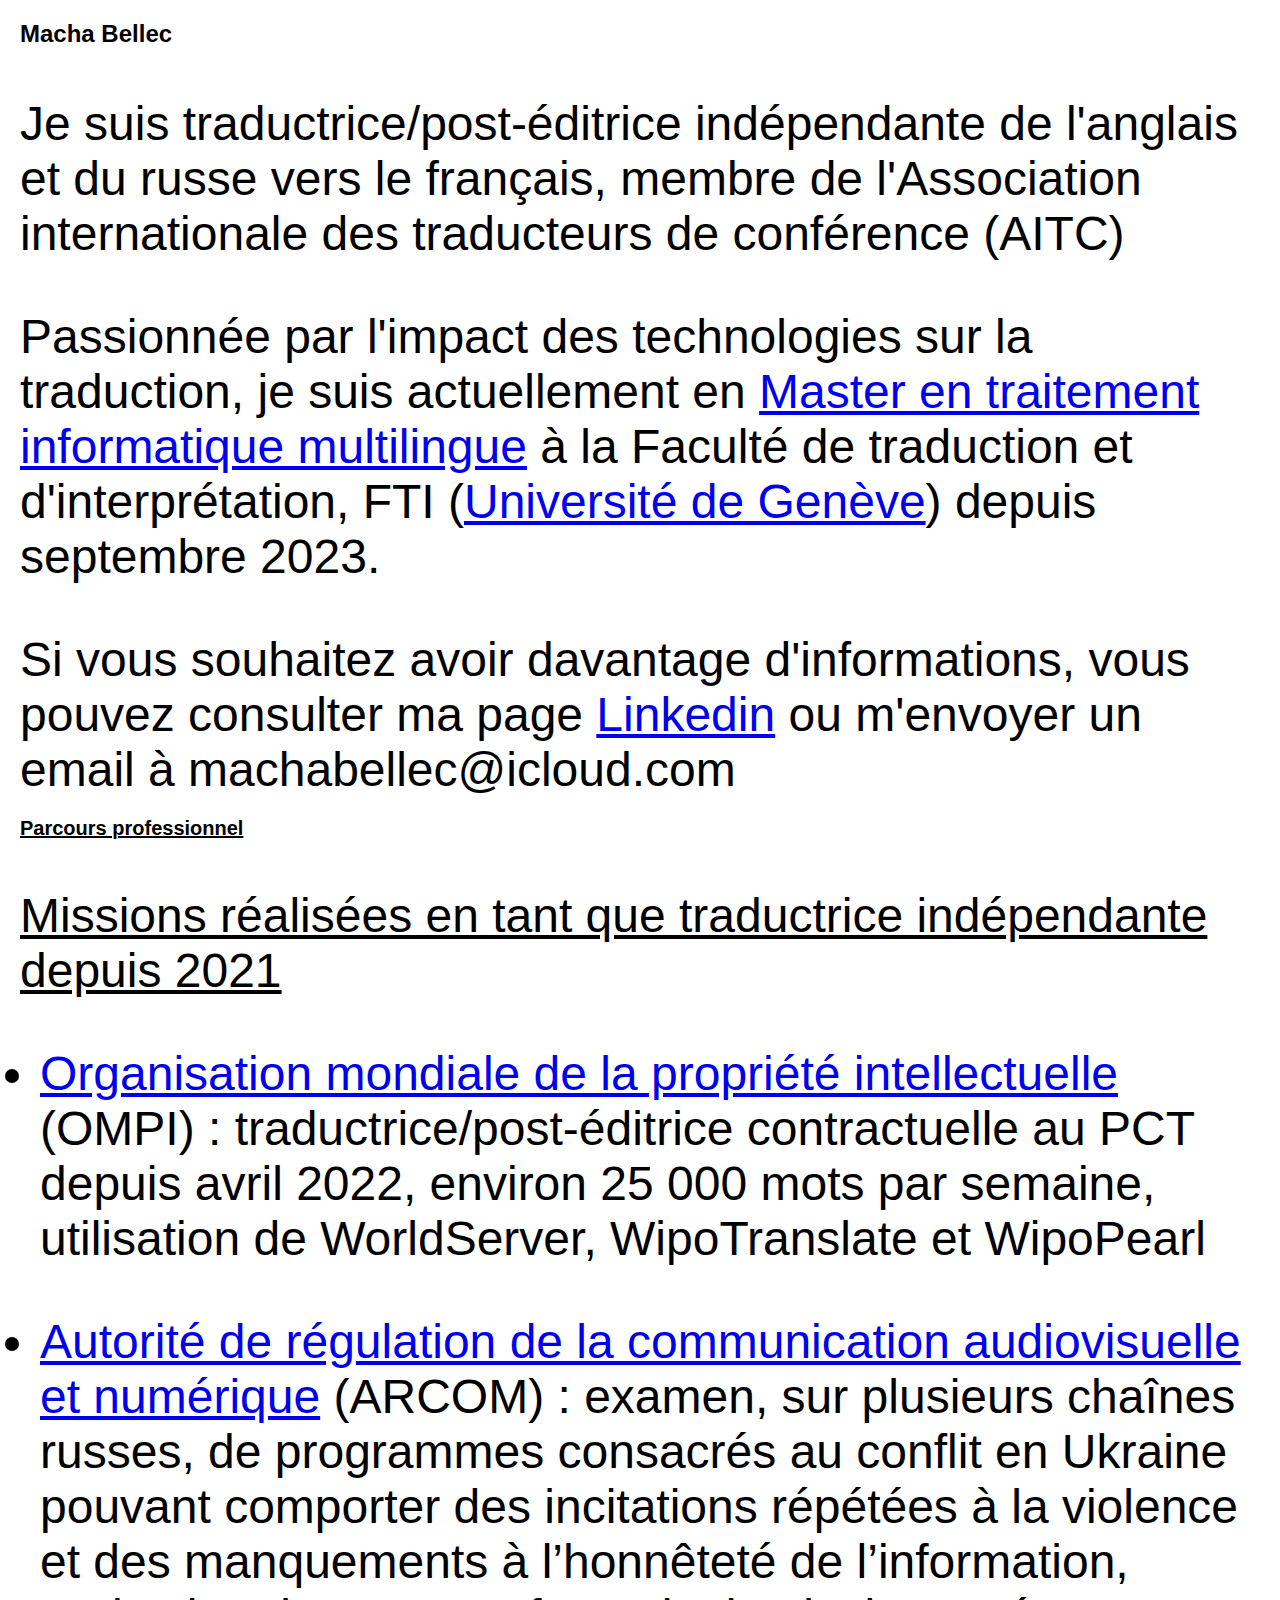
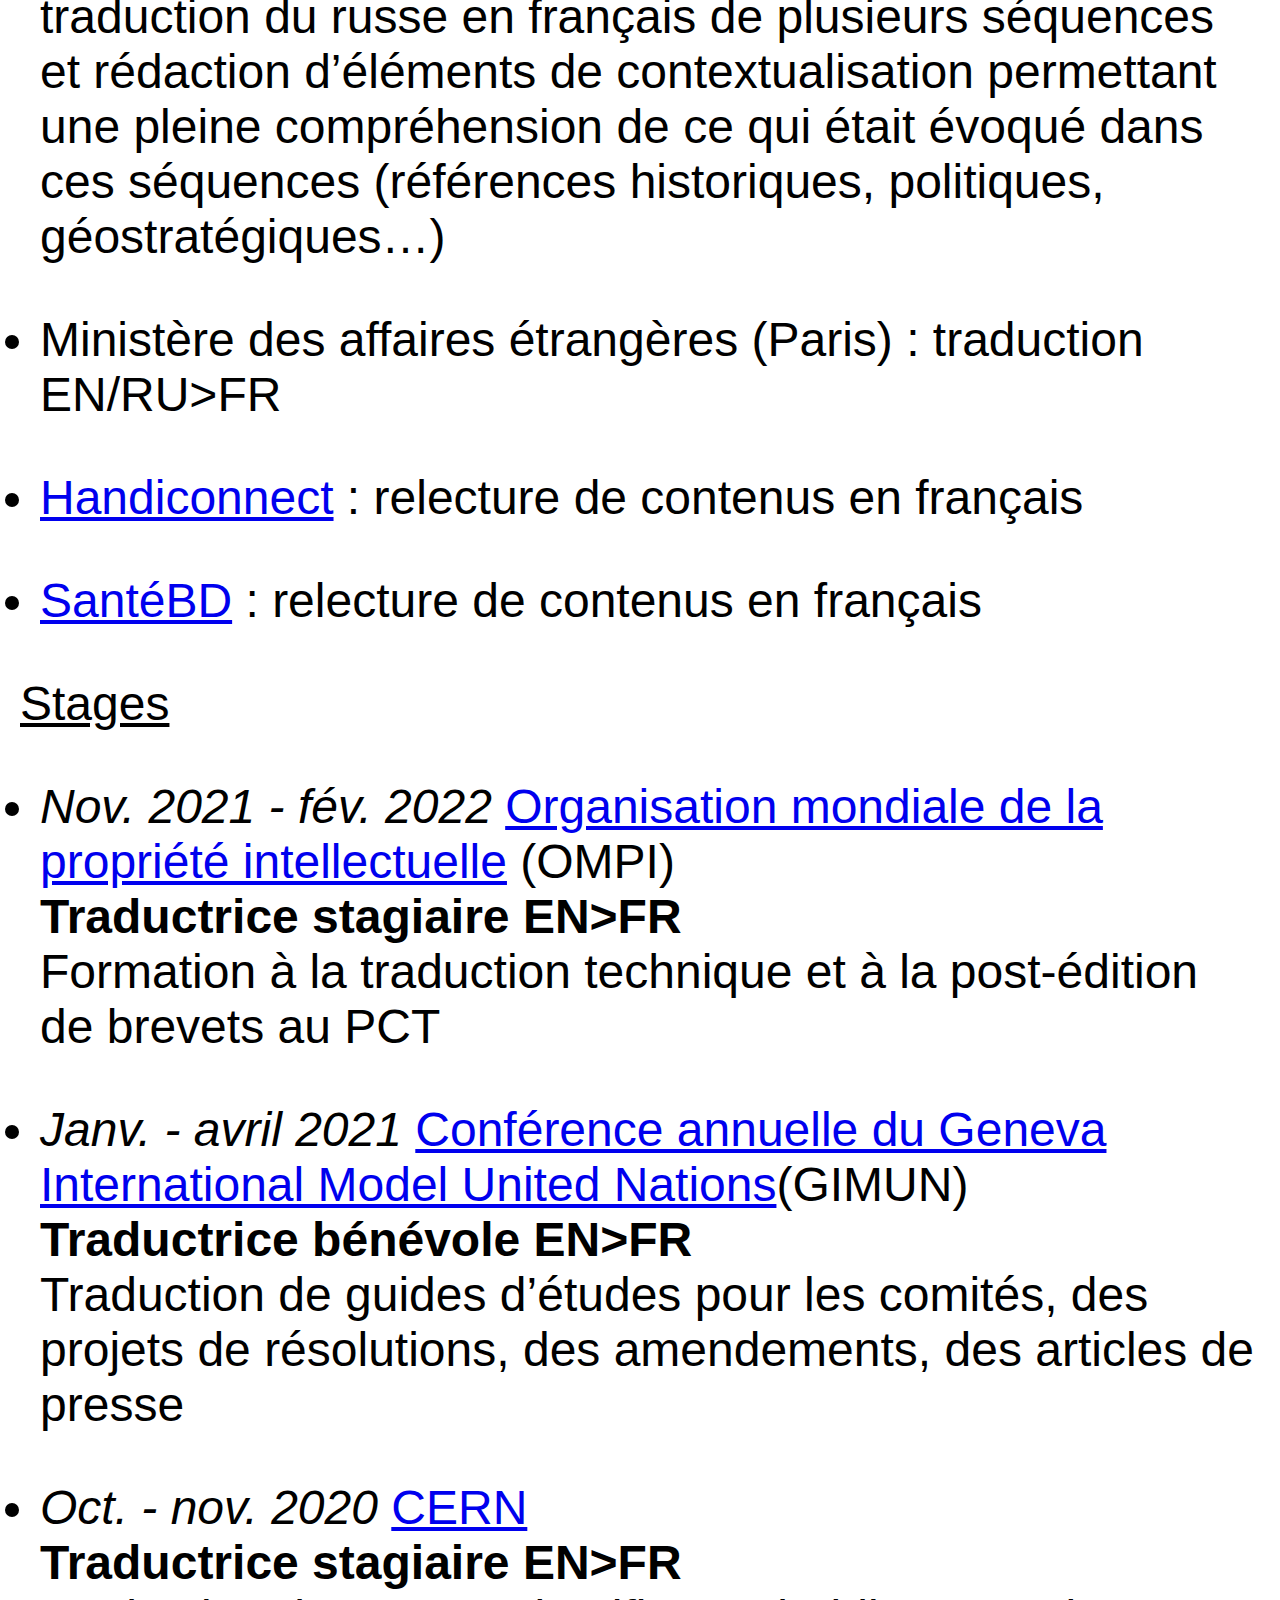
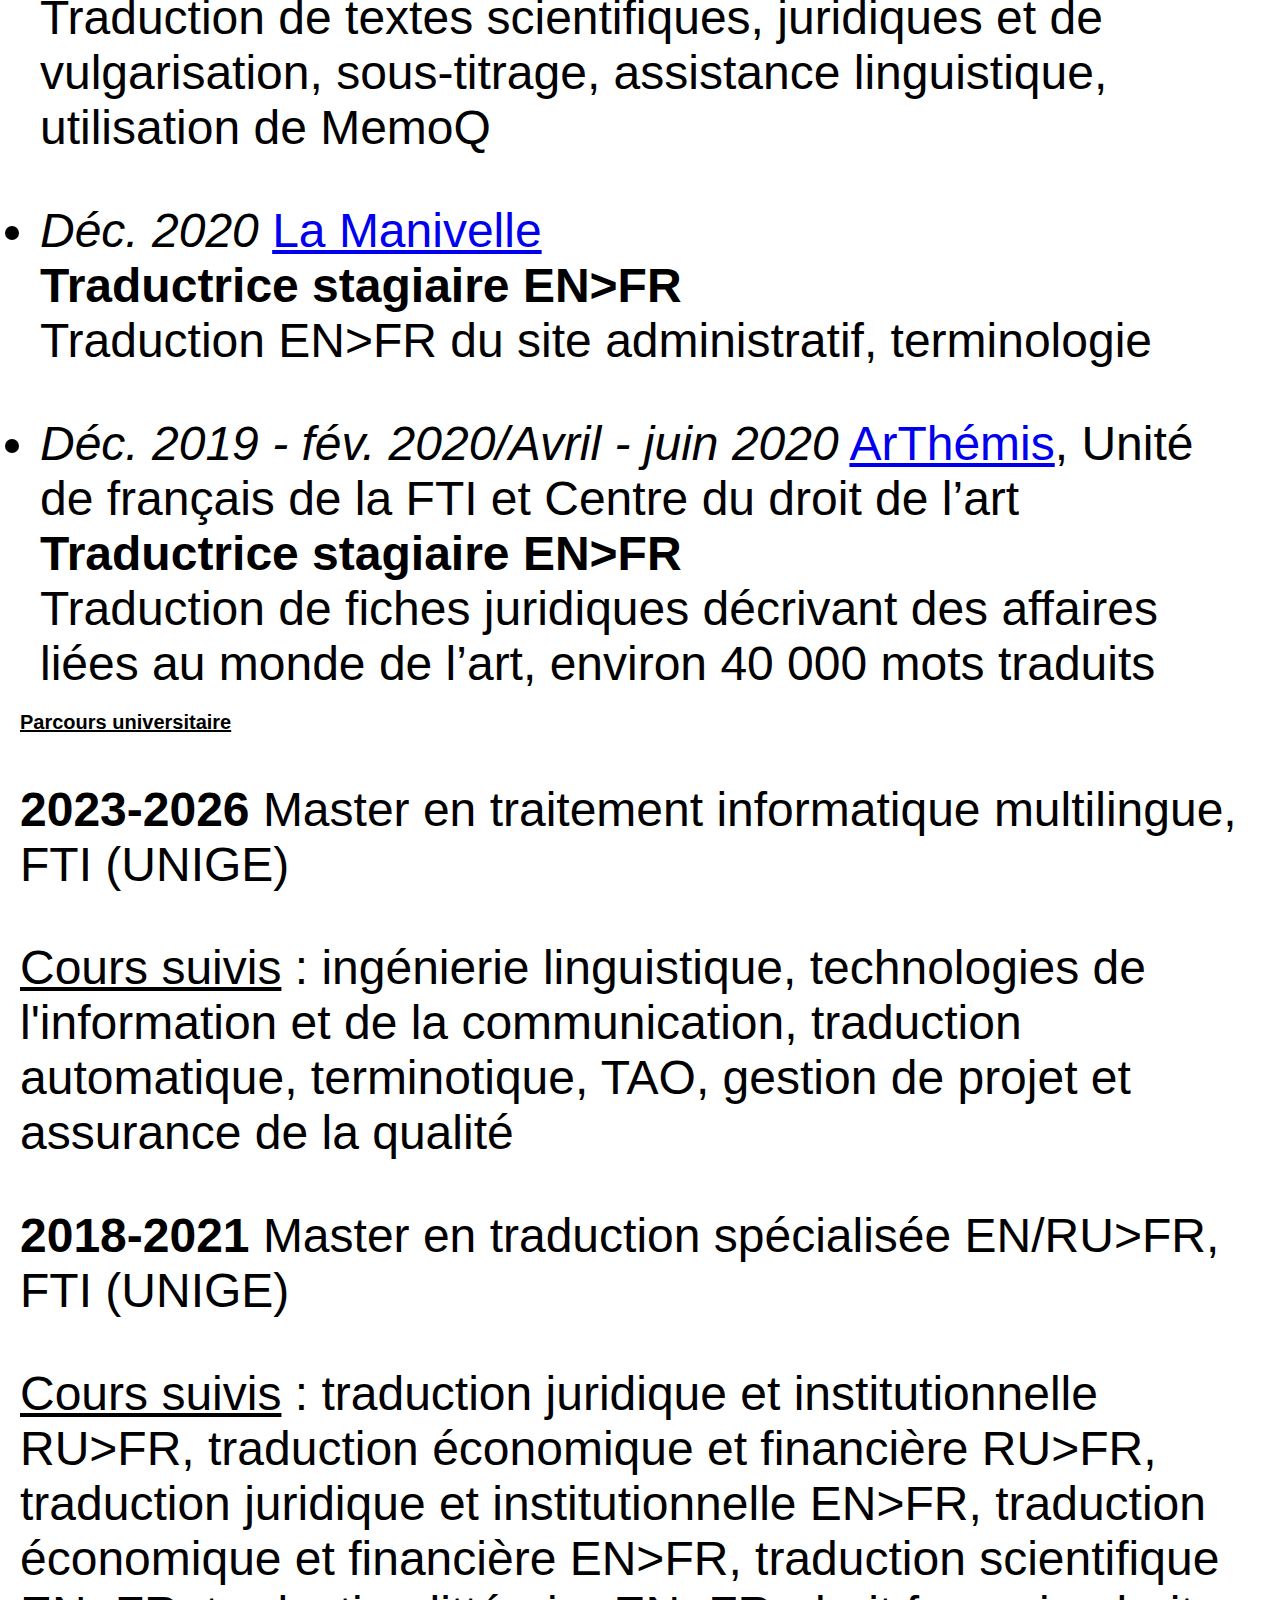
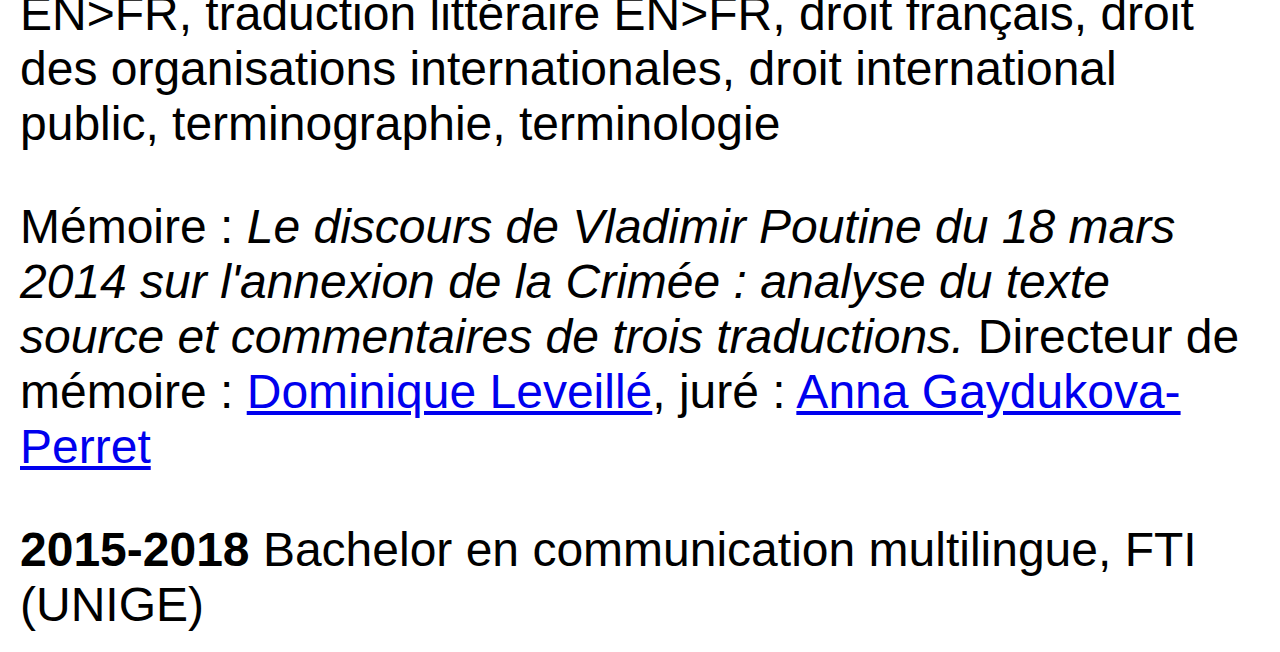
<file: index.html>
<!DOCTYPE html>
<html>
<FONT size="10pt">
<meta charset="UTF-8">
	<head>
		<title>Page d'accueil</title>
    <style>
        body {
            font-family: Arial, sans-serif;
            margin: 20px;
            padding: 0;
        }
        h1 {
            font-size: 24px;
            margin-bottom: 10px;
        }
        h2 {
            font-size: 20px;
            margin-top: 20px;
            margin-bottom: 10px;
        }
        p {
            margin-bottom: 10px;
        }
        ul {
            margin-bottom: 20px;
            padding-left: 20px;
        }
        li {
            margin-bottom: 5px;
        }
    </style>
	</head>
 	<body>
		<h1>Macha Bellec</h1>
		
		<p></p>
		<p>Je suis traductrice/post-éditrice indépendante de l'anglais et du russe vers le français, membre de l'Association internationale des traducteurs de conférence (AITC)</p>
		<p></p>
		<p>Passionnée par l'impact des technologies sur la traduction, je suis actuellement en <a href="https://www.unige.ch/fti/fr/enseignements/ma-tim/">Master en traitement informatique multilingue</a> à la Faculté de traduction et d'interprétation, FTI (<a href="https://www.unige.ch">Université de Genève</a>) depuis septembre 2023.</p>
		<p></p>
		<p>Si vous souhaitez avoir davantage d'informations, vous pouvez consulter ma page <a href="https://www.linkedin.com/in/macha-bellec/">Linkedin<a/> ou m'envoyer un email à machabellec@icloud.com </p>
		<h2><u>Parcours professionnel</u></h2> 
		<p><u>Missions réalisées en tant que traductrice indépendante depuis 2021</u></p>
		<ul>
		<li><a href="https://www.wipo.int/portal/fr/">Organisation mondiale de la propriété intellectuelle</a> (OMPI) : traductrice/post-éditrice contractuelle au PCT depuis avril 2022, environ 25 000 mots par semaine, utilisation de WorldServer, WipoTranslate et WipoPearl</li>
		<p></p>
		<li><a href="https://wwww.arcom.fr">Autorité de régulation de la communication audiovisuelle et numérique<a/> (ARCOM) : examen, sur plusieurs chaînes russes, de programmes consacrés au conflit en Ukraine pouvant comporter des incitations répétées à la violence et des manquements à l’honnêteté de l’information, traduction du russe en français de plusieurs séquences et rédaction d’éléments de contextualisation permettant une pleine compréhension de ce qui était évoqué dans ces séquences (références historiques, politiques, géostratégiques…)</li>
		<p></p>
		<li>Ministère des affaires étrangères (Paris) : traduction EN/RU>FR</li>
		<p></p>
		<li><a href="https://handiconnect.fr">Handiconnect<a/> : relecture de contenus en français</li>
		<p></p>
		<li><a href="https://santebd.org">SantéBD<a/> : relecture de contenus en français</li><p/>
		</ul>
		<p><u>Stages</u></p>
		<ul>
		<li><i>Nov. 2021 - fév. 2022</i> <a href="https://www.wipo.int/portal/fr/">Organisation mondiale de la propriété intellectuelle</a> (OMPI)<br/><strong>Traductrice stagiaire EN>FR</strong><br/>Formation à la traduction technique et à la post-édition de brevets au PCT</li>
		<p></p>
		<li><i>Janv. - avril 2021</i> <a href="https://www.gimun.org/?lang=fr">Conférence annuelle du Geneva International Model United Nations</a>(GIMUN)<br/><strong>Traductrice bénévole EN>FR</strong><br/>Traduction de guides d’études pour les comités, des projets de résolutions, des amendements, des articles de presse</li>
		<p></p>		
		<li><i>Oct. -  nov. 2020</i> <a href="https://home.cern/fr">CERN</a><br/><strong>Traductrice stagiaire EN>FR</strong><br/>Traduction de textes scientifiques, juridiques et de vulgarisation, sous-titrage, assistance linguistique, utilisation de MemoQ</li>
		<p></p>
		<li><i>Déc. 2020</i> <a href="https://www.manivelle.ch">La Manivelle</a><br/><strong>Traductrice stagiaire EN>FR</strong><br/>Traduction EN>FR du site administratif, terminologie</li>
		<p></p>
		<li><i>Déc. 2019 - fév. 2020/Avril - juin 2020</i> <a href="https://plone.unige.ch/art-adr/accueil">ArThémis</a>, Unité de français de la FTI et Centre du droit de l’art<br/><strong>Traductrice stagiaire EN>FR</strong><br/>Traduction de fiches juridiques décrivant des affaires liées au monde de l’art, environ 40 000 mots traduits</li>
		</ul> 
		<h2><u>Parcours universitaire</u></h2>
		<p><strong>2023-2026</strong> Master en traitement informatique multilingue, FTI (UNIGE)</p>
		<p><u>Cours suivis</u> : ingénierie linguistique, technologies de l'information et de la communication, traduction automatique, terminotique, TAO, gestion de projet et assurance de la qualité<p/>
		<p><strong>2018-2021</strong> Master en traduction spécialisée EN/RU>FR, FTI (UNIGE)<p/> 
		<p><u>Cours suivis</u> : traduction juridique et institutionnelle RU>FR, traduction économique et financière RU>FR, traduction juridique et institutionnelle EN>FR, traduction économique et financière EN>FR, traduction scientifique EN>FR, traduction littéraire EN>FR, droit français, droit des organisations internationales, droit international public, terminographie, terminologie</p> 
		<p>Mémoire : <i>Le discours de Vladimir Poutine du 18 mars 2014 sur l'annexion de la Crimée : analyse du texte source et commentaires de trois traductions.</i> Directeur de mémoire : <a href="https://www.unige.ch/fti/fr/faculte/enseignants-collaborateurs/dominique-leveille/">Dominique Leveillé<a/>, juré : <a href="https://www.unige.ch/fti/fr/faculte/enseignants-collaborateurs/anna-gaydukova-perret/">Anna Gaydukova-Perret<a/></p> 
		<p><strong>2015-2018</strong> Bachelor en communication multilingue, FTI (UNIGE)<p/>
	</body>
</FONT>
</html>
</file>
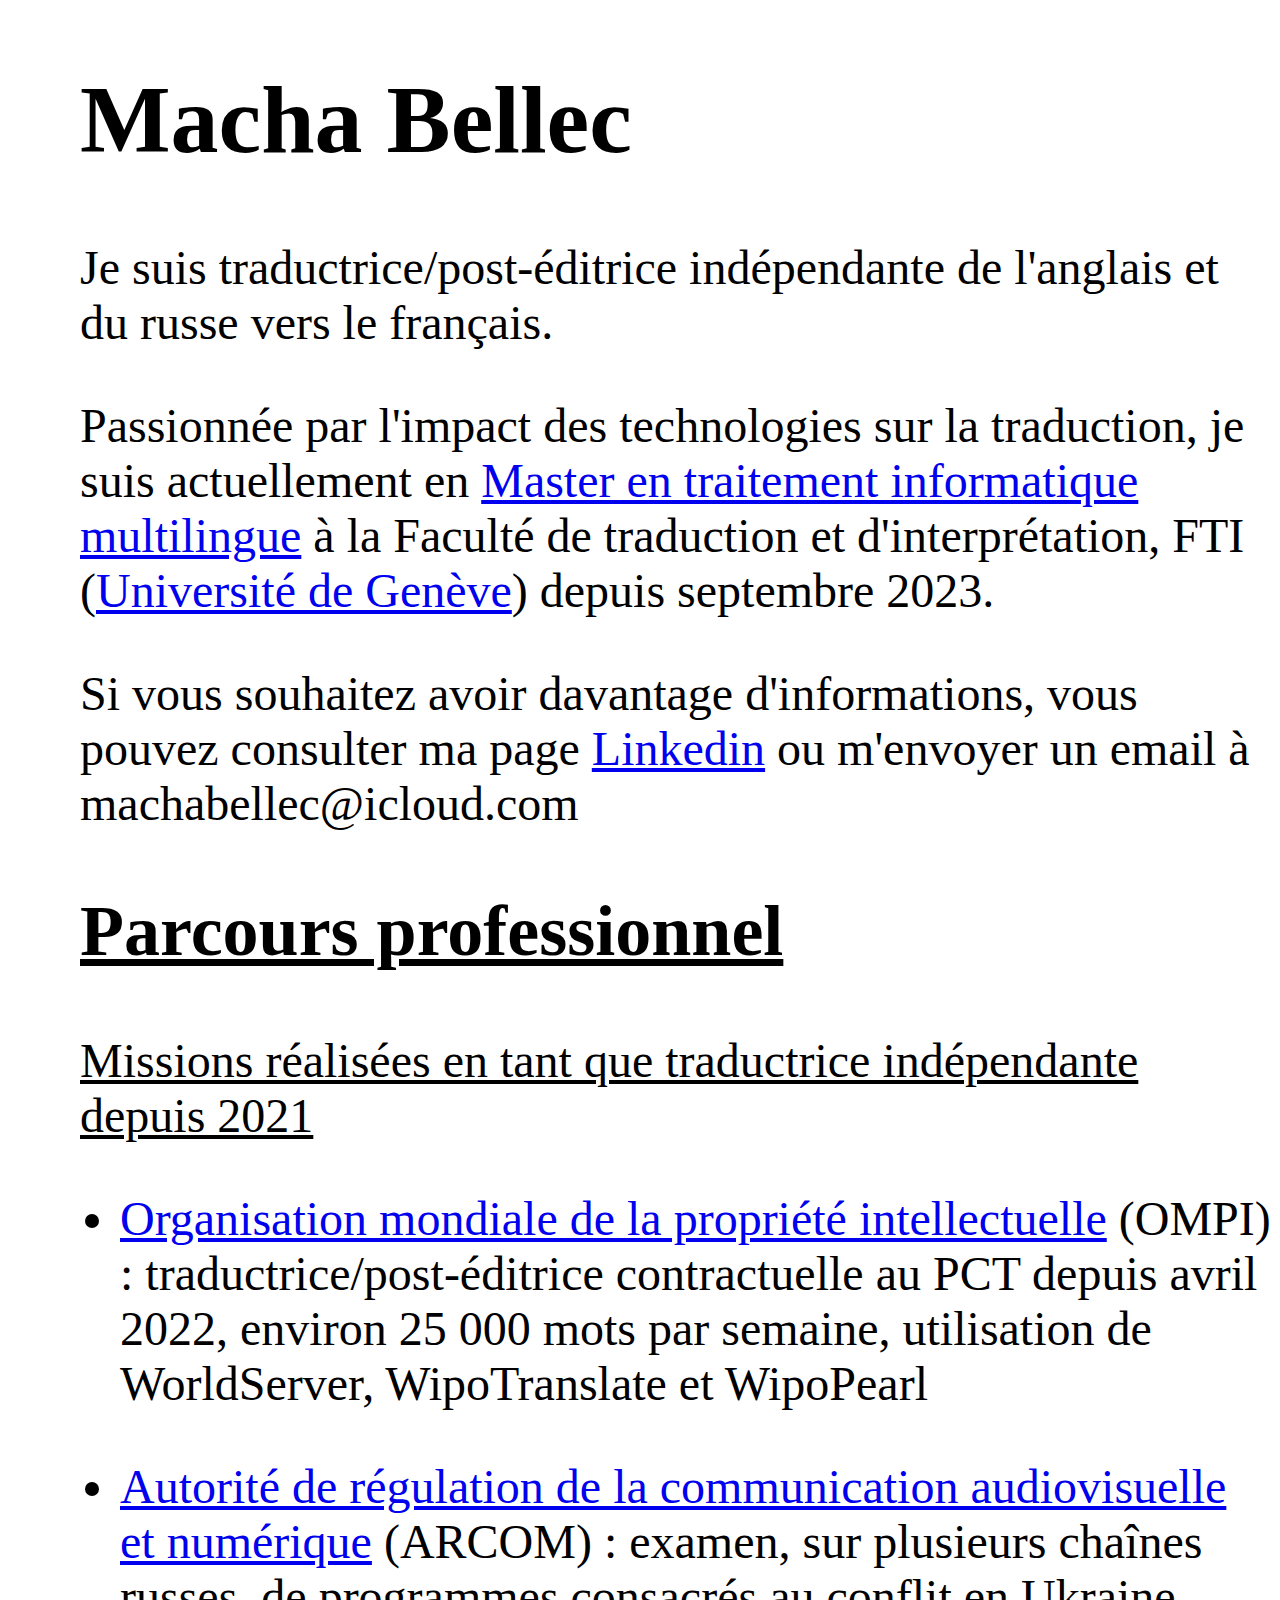
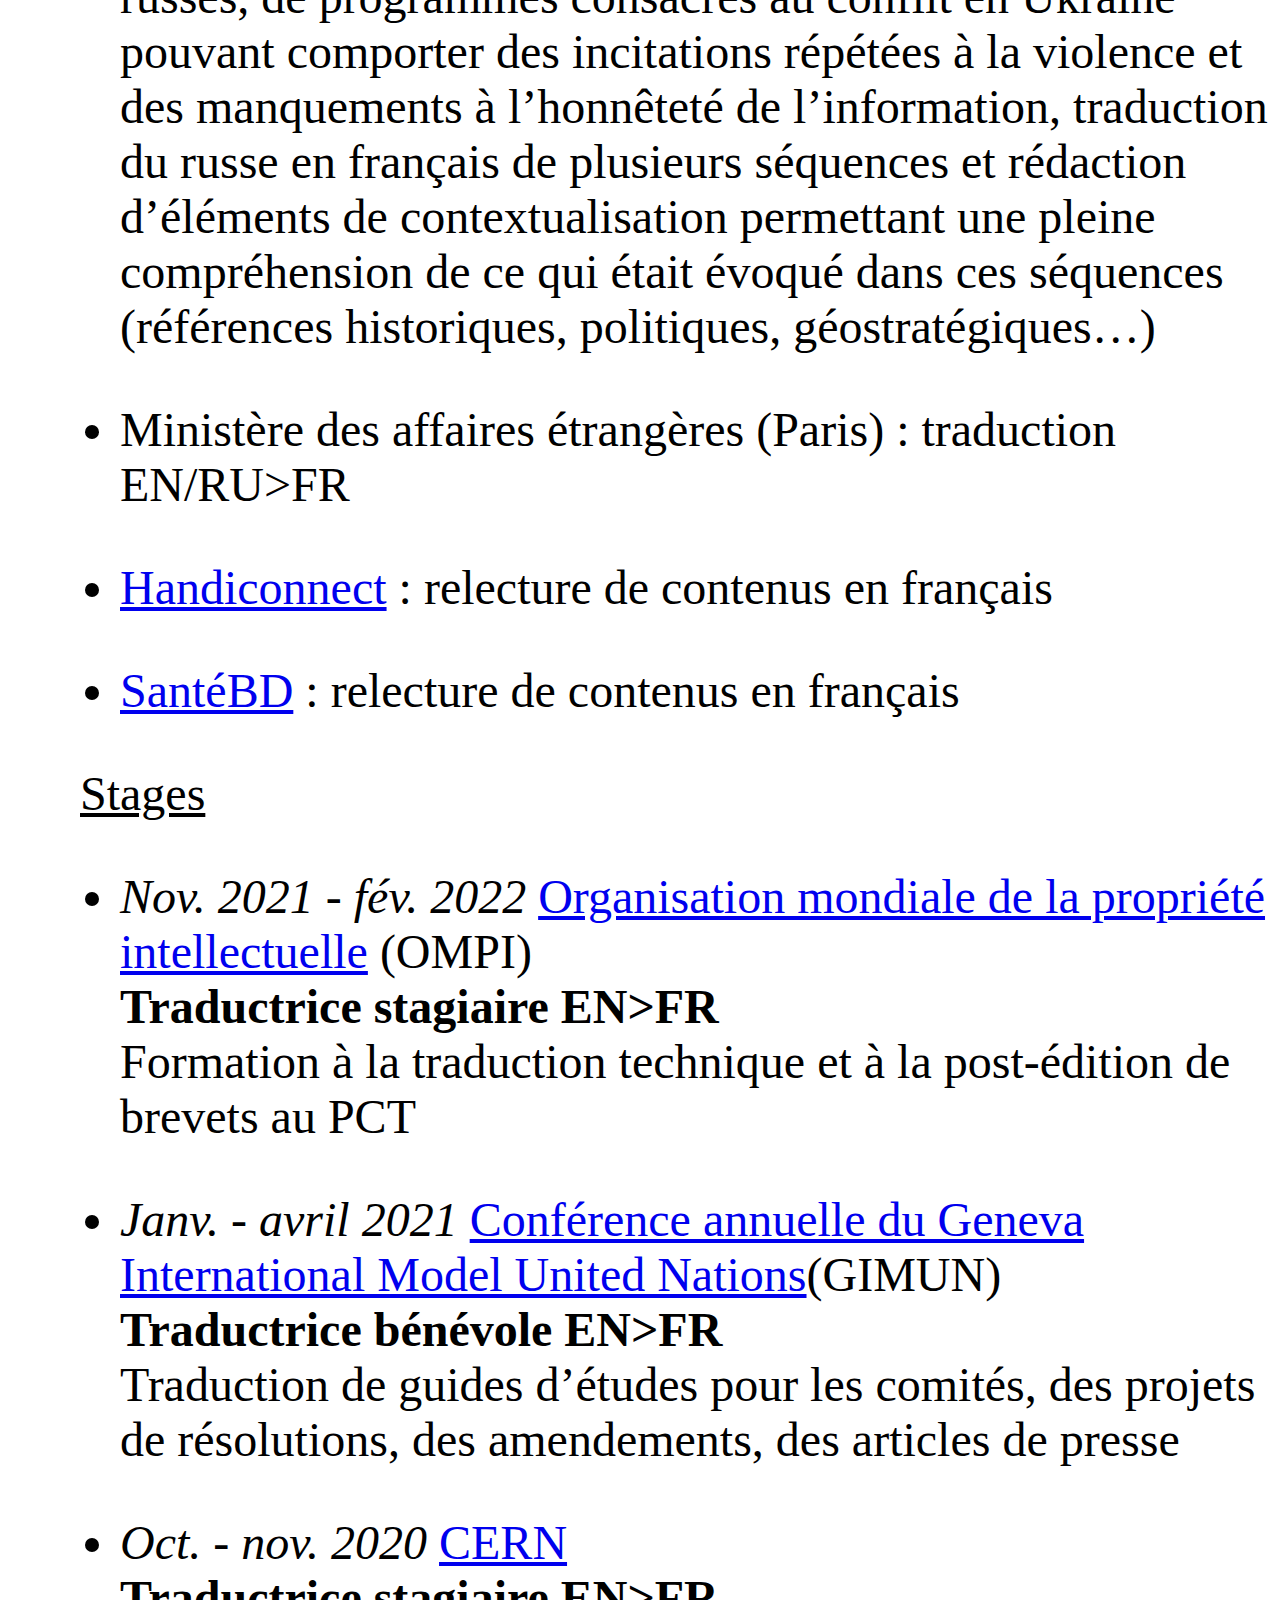
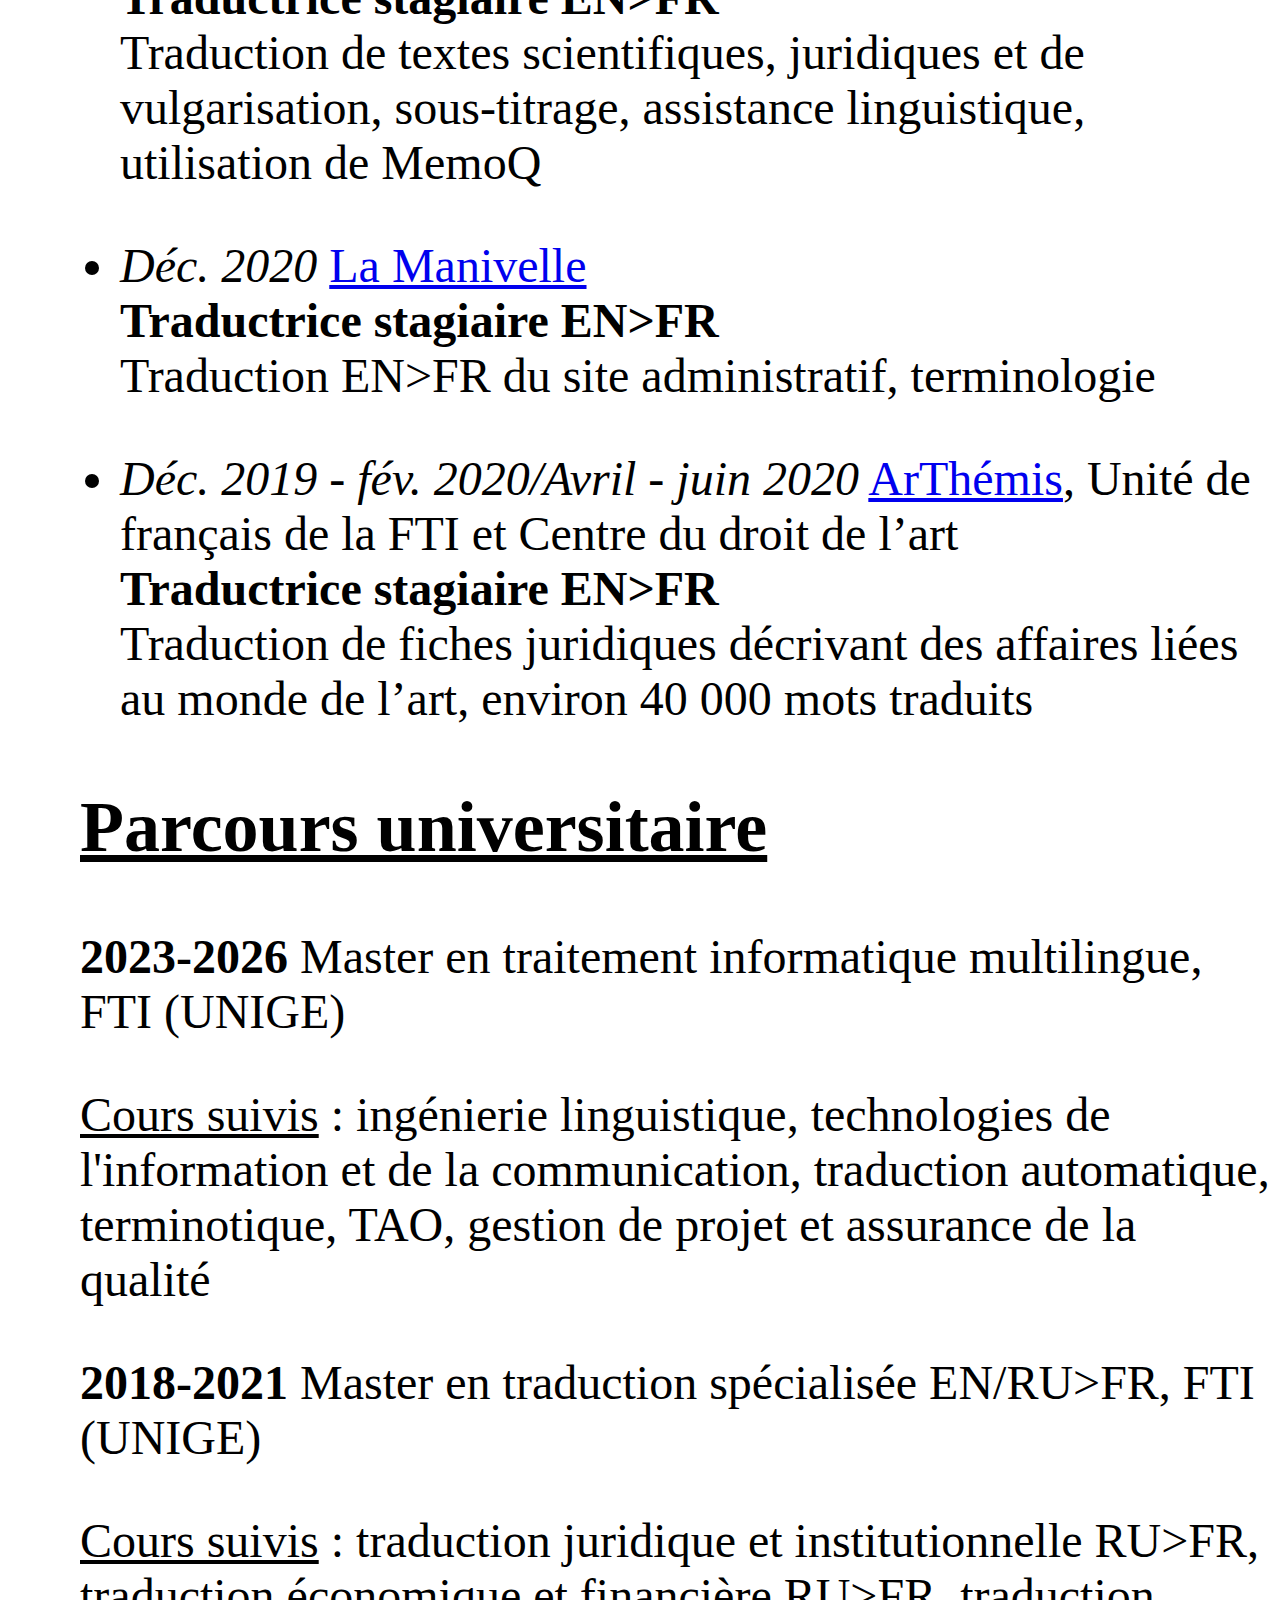
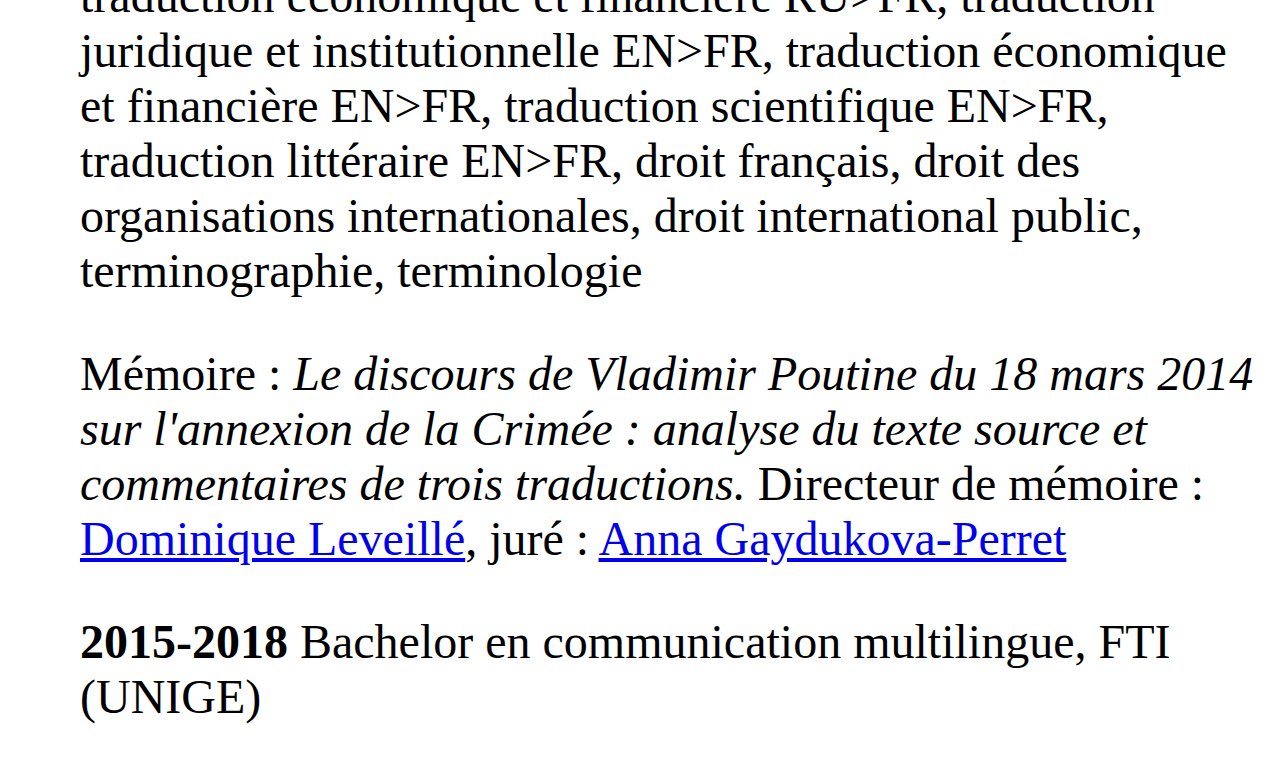
<file: TP TIC/index.html>
<!DOCTYPE html>
<html>
<FONT size="10pt">
<meta charset="UTF-8">
	<head>
		<title>Page d'accueil</title>
<style>
    body {
        margin-left: 80px;
    }
</style>
	</head>
 	<body>
		<h1>Macha Bellec</h1>
		
		<p></p>
		<p>Je suis traductrice/post-éditrice indépendante de l'anglais et du russe vers le français.</p>
		<p></p>
		<p>Passionnée par l'impact des technologies sur la traduction, je suis actuellement en <a href="https://www.unige.ch/fti/fr/enseignements/ma-tim/">Master en traitement informatique multilingue</a> à la Faculté de traduction et d'interprétation, FTI (<a href="https://www.unige.ch">Université de Genève</a>) depuis septembre 2023.</p>
		<p></p>
		<p>Si vous souhaitez avoir davantage d'informations, vous pouvez consulter ma page <a href="https://www.linkedin.com/in/macha-bellec/">Linkedin<a/> ou m'envoyer un email à machabellec@icloud.com </p>
		<h2><u>Parcours professionnel</u></h2> 
		<p><u>Missions réalisées en tant que traductrice indépendante depuis 2021</u></p>
		<ul>
		<li><a href="https://www.wipo.int/portal/fr/">Organisation mondiale de la propriété intellectuelle</a> (OMPI) : traductrice/post-éditrice contractuelle au PCT depuis avril 2022, environ 25 000 mots par semaine, utilisation de WorldServer, WipoTranslate et WipoPearl</li>
		<p></p>
		<li><a href="https://wwww.arcom.fr">Autorité de régulation de la communication audiovisuelle et numérique<a/> (ARCOM) : examen, sur plusieurs chaînes russes, de programmes consacrés au conflit en Ukraine pouvant comporter des incitations répétées à la violence et des manquements à l’honnêteté de l’information, traduction du russe en français de plusieurs séquences et rédaction d’éléments de contextualisation permettant une pleine compréhension de ce qui était évoqué dans ces séquences (références historiques, politiques, géostratégiques…)</li>
		<p></p>
		<li>Ministère des affaires étrangères (Paris) : traduction EN/RU>FR</li>
		<p></p>
		<li><a href="https://handiconnect.fr">Handiconnect<a/> : relecture de contenus en français</li>
		<p></p>
		<li><a href="https://santebd.org">SantéBD<a/> : relecture de contenus en français</li><p/>
		</ul>
		<p><u>Stages</u></p>
		<ul>
		<li><i>Nov. 2021 - fév. 2022</i> <a href="https://www.wipo.int/portal/fr/">Organisation mondiale de la propriété intellectuelle</a> (OMPI)<br/><strong>Traductrice stagiaire EN>FR</strong><br/>Formation à la traduction technique et à la post-édition de brevets au PCT</li>
		<p></p>
		<li><i>Janv. - avril 2021</i> <a href="https://www.gimun.org/?lang=fr">Conférence annuelle du Geneva International Model United Nations</a>(GIMUN)<br/><strong>Traductrice bénévole EN>FR</strong><br/>Traduction de guides d’études pour les comités, des projets de résolutions, des amendements, des articles de presse</li>
		<p></p>		
		<li><i>Oct. -  nov. 2020</i> <a href="https://home.cern/fr">CERN</a><br/><strong>Traductrice stagiaire EN>FR</strong><br/>Traduction de textes scientifiques, juridiques et de vulgarisation, sous-titrage, assistance linguistique, utilisation de MemoQ</li>
		<p></p>
		<li><i>Déc. 2020</i> <a href="https://www.manivelle.ch">La Manivelle</a><br/><strong>Traductrice stagiaire EN>FR</strong><br/>Traduction EN>FR du site administratif, terminologie</li>
		<p></p>
		<li><i>Déc. 2019 - fév. 2020/Avril - juin 2020</i> <a href="https://plone.unige.ch/art-adr/accueil">ArThémis</a>, Unité de français de la FTI et Centre du droit de l’art<br/><strong>Traductrice stagiaire EN>FR</strong><br/>Traduction de fiches juridiques décrivant des affaires liées au monde de l’art, environ 40 000 mots traduits</li>
		</ul> 
		<h2><u>Parcours universitaire</u></h2>
		<p><strong>2023-2026</strong> Master en traitement informatique multilingue, FTI (UNIGE)</p>
		<p><u>Cours suivis</u> : ingénierie linguistique, technologies de l'information et de la communication, traduction automatique, terminotique, TAO, gestion de projet et assurance de la qualité<p/>
		<p><strong>2018-2021</strong> Master en traduction spécialisée EN/RU>FR, FTI (UNIGE)<p/> 
		<p><u>Cours suivis</u> : traduction juridique et institutionnelle RU>FR, traduction économique et financière RU>FR, traduction juridique et institutionnelle EN>FR, traduction économique et financière EN>FR, traduction scientifique EN>FR, traduction littéraire EN>FR, droit français, droit des organisations internationales, droit international public, terminographie, terminologie</p> 
		<p>Mémoire : <i>Le discours de Vladimir Poutine du 18 mars 2014 sur l'annexion de la Crimée : analyse du texte source et commentaires de trois traductions.</i> Directeur de mémoire : <a href="https://www.unige.ch/fti/fr/faculte/enseignants-collaborateurs/dominique-leveille/">Dominique Leveillé<a/>, juré : <a href="https://www.unige.ch/fti/fr/faculte/enseignants-collaborateurs/anna-gaydukova-perret/">Anna Gaydukova-Perret<a/></p> 
		<p><strong>2015-2018</strong> Bachelor en communication multilingue, FTI (UNIGE)<p/>
	</body>
</FONT>
</html>
</file>
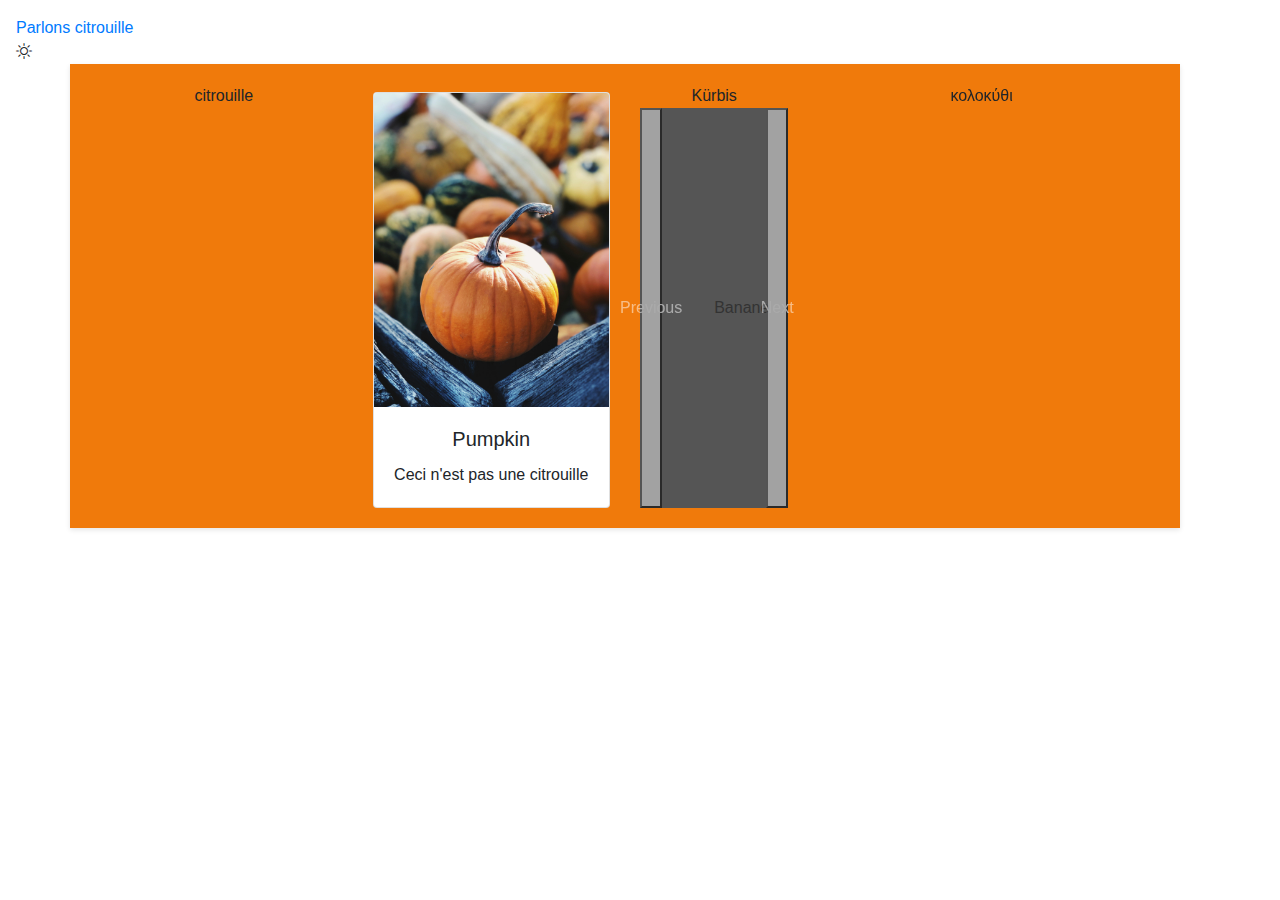
<file: TP3_Techweb/index.html>
<!doctype html>
<html lang="en">

<head>
    <meta charset="utf-8">
    <meta name="viewport" content="width=device-width, initial-scale=1, shrink-to-fit=no">
    <title>TP3_Techweb</title>
    <link rel="stylesheet" href="https://stackpath.bootstrapcdn.com/bootstrap/4.1.3
/css/bootstrap.min.css" integrity="sha384-
MCw98/SFnGE8fJT3GXwEOngsV7Zt27NXFoaoApmYm81iuXoPkFOJwJ8E
RdknLPMO" crossorigin="anonymous">
<link rel="stylesheet" href="https://cdn.jsdelivr.net/npm/bootstrap-
icons@1.11.3/font/bootstrap-icons.min.css">
    <link rel="stylesheet" href="style.css">
</head>

<body class="p-3 m-0 border-0 bd-example m-0 border-0 bd-example-row">

<div class="text-primary">Parlons citrouille</div> <!--5. Ajout d'une classe contextuelle-->
<i class="bi bi-sun"></i> <!--Ajout d'une icone-->
    <div class="container">
        <div class="row">
            <div class="col-sm-3">citrouille</div> <!--2.a la classe choisie est col, avec une colonne de largeur 2/12, 
        la mention col-sm signifie que au dessus du breakpoint sm (=affichage plus petit, small devices), 
        les divs sont affichées côte à côte et en dessous s'afficheront l'un en dessous de l'autre-->
            <div class="col-sm-3">
                <div class="card mt-2"><!--3. Ajout d'une card avec une Image cap dans le deuxième conteneur-->
                    <img class="card-img-top" src="../images/citrouille.jpg" alt="Ceci est une citrouille">
                    <div class="card-body">
                        <h5 class="card-title">Pumpkin</h5>
                        <p class="card-text">Ceci n'est pas une citrouille</p>
                    </div>
                </div>
            </div>
            <div class="col-sm-2">
                Kürbis
                <div id="carouselExample" class="carousel slide"> <!--Ajout d'un carousel dans l'un des conteneurs-->
                    <div class="carousel-inner">
                      <div class="carousel-item">
                        <svg class="bd-placeholder-img bd-placeholder-img-lg d-block w-100" width="800" height="400" xmlns="http://www.w3.org/2000/svg" role="img" aria-label="Placeholder: First slide" preserveAspectRatio="xMidYMid slice" focusable="false"><title>Placeholder</title><rect width="100%" height="100%" fill="#777"></rect><text x="50%" y="50%" fill="#555" dy=".3em">Pumpkin</text></svg>
                      </div>
                      <div class="carousel-item">
                        <svg class="bd-placeholder-img bd-placeholder-img-lg d-block w-100" width="800" height="400" xmlns="http://www.w3.org/2000/svg" role="img" aria-label="Placeholder: Second slide" preserveAspectRatio="xMidYMid slice" focusable="false"><title>Placeholder</title><rect width="100%" height="100%" fill="#666"></rect><text x="50%" y="50%" fill="#444" dy=".3em">Citrouille</text></svg>
                      </div>
                      <div class="carousel-item active">
                        <svg class="bd-placeholder-img bd-placeholder-img-lg d-block w-100" width="800" height="400" xmlns="http://www.w3.org/2000/svg" role="img" aria-label="Placeholder: Third slide" preserveAspectRatio="xMidYMid slice" focusable="false"><title>Placeholder</title><rect width="100%" height="100%" fill="#555"></rect><text x="50%" y="50%" fill="#333" dy=".3em">Banane</text></svg>
                      </div>
                    </div>
                    <button class="carousel-control-prev" type="button" data-bs-target="#carouselExample" data-bs-slide="prev">
                      <span class="carousel-control-prev-icon" aria-hidden="true"></span>
                      <span class="visually-hidden">Previous</span>
                    </button>
                    <button class="carousel-control-next" type="button" data-bs-target="#carouselExample" data-bs-slide="next">
                      <span class="carousel-control-next-icon" aria-hidden="true"></span>
                      <span class="visually-hidden">Next</span>
                    </button>
                  </div>
            </div>
            <div class="col-sm-4">κολοκύθι</div>
        </div>
    </div>
    <script src="https://cdn.jsdelivr.net/npm/bootstrap@5.3.3/dist/js/bootstrap.bundle.min.js"
        integrity="sha384-YvpcrYf0tY3lHB60NNkmXc5s9fDVZLESaAA55NDzOxhy9GkcIdslK1eN7N6jIeHz"
        crossorigin="anonymous"></script>
</body>

</html>
</file>
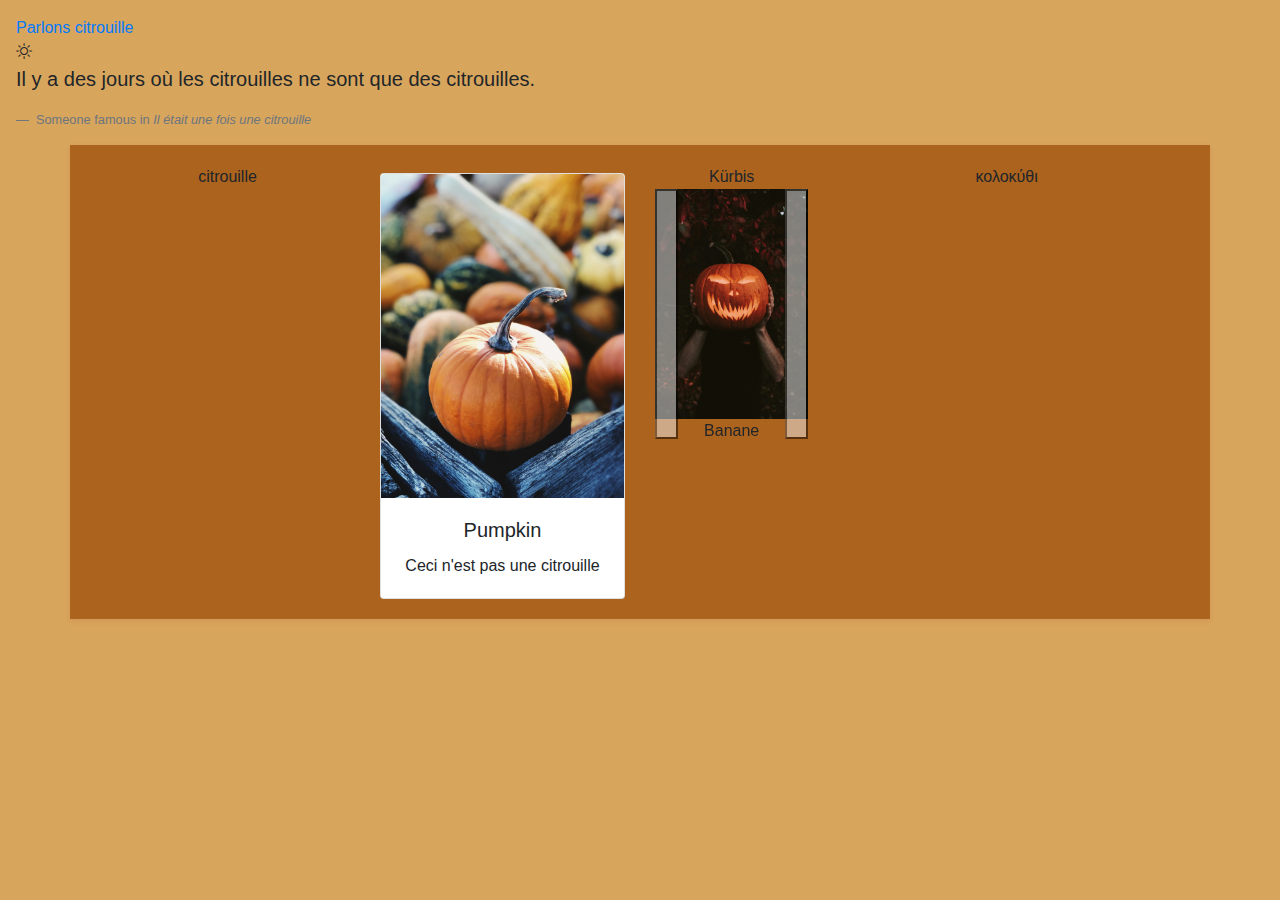
<file: TP3_TechWeb/index.html>
<!doctype html>
<html lang="en">

<head>
    <meta charset="utf-8">
    <meta name="viewport" content="width=device-width, initial-scale=1, shrink-to-fit=no">
    <title>TP3_Techweb</title>
    <link rel="stylesheet" href="https://stackpath.bootstrapcdn.com/bootstrap/4.1.3
/css/bootstrap.min.css" integrity="sha384-
MCw98/SFnGE8fJT3GXwEOngsV7Zt27NXFoaoApmYm81iuXoPkFOJwJ8E
RdknLPMO" crossorigin="anonymous">
    <link rel="stylesheet" href="https://cdn.jsdelivr.net/npm/bootstrap-
icons@1.11.3/font/bootstrap-icons.min.css">
    <link rel="stylesheet" href="style.css">
</head>

<body class="p-3 m-0 border-0 bd-example m-0 border-0 bd-example-row">

    <div class="text-primary">Parlons citrouille</div> <!--5. Ajout d'une classe contextuelle-->
    <i class="bi bi-sun"></i> <!--6. Ajout d'une icone-->
    <figure> <!--7.Ajout d'une citation avec source-->
        <blockquote class="blockquote">
            <p>Il y a des jours où les citrouilles ne sont que des citrouilles.</p>
        </blockquote>
        <figcaption class="blockquote-footer">
            Someone famous in <cite title="Source Title">Il était une fois une citrouille</cite>
        </figcaption>
    </figure>
    <div class="container">
        <div class="row">
            <div class="col-sm-3">citrouille</div> <!--2.a la classe choisie est col, avec une colonne de largeur 2/12, 
        la mention col-sm signifie que au dessus du breakpoint sm (=affichage plus petit, small devices), 
        les divs sont affichées côte à côte et en dessous s'afficheront l'un en dessous de l'autre-->
            <div class="col-sm-3">
                <div class="card mt-2"><!--3. Ajout d'une card avec une Image cap dans le deuxième conteneur-->
                    <img class="card-img-top" src="images/citrouille.jpg" alt="Ceci est une citrouille">
                    <div class="card-body">
                        <h5 class="card-title">Pumpkin</h5>
                        <p class="card-text">Ceci n'est pas une citrouille</p>
                    </div>
                </div>
            </div>
            <div class="col-sm-2">
                Kürbis
                <div id="carouselExample" class="carousel slide ms-md-5">
                    <!--4.Ajout d'un carousel dans l'un des conteneurs-->
                    <!--8. 
                    Le fait d'ajouter la classe ms-md-5 a un effet sur l'espacement "spacing", m définit la marge, s définit la marge gauche et md s'applique aux formats intermédiaires (medium devices)-->
                    <div class="carousel-inner">
                        <div class="carousel-item">
                            <img src="images/tas de citrouilles.jpg" width="800" height="400"
                                xmlns="http://www.w3.org/2000/svg" role="img" aria-label="Placeholder: First slide"
                                preserveAspectRatio="xMidYMid slice" focusable="false">
                            <title>Placeholder</title>
                            <rect width="100%" height="100%" fill="#777"></rect><text x="50%" y="50%" fill="#555"
                                dy=".3em">Pumpkin</text></svg>
                        </div>
                        <div class="carousel-item">
                            <img src="images/deuxieme tas de citrouilles.jpg" width="800" height="400"
                                xmlns="http://www.w3.org/2000/svg" role="img" aria-label="Placeholder: Second slide"
                                preserveAspectRatio="xMidYMid slice" focusable="false">
                            <title>Placeholder</title>
                            <rect width="100%" height="100%" fill="#666"></rect><text x="50%" y="50%" fill="#444"
                                dy=".3em">Citrouille</text></svg>
                        </div>
                        <div class="carousel-item active">
                            <img src="images/halloween.jpg" width="800" height="400" xmlns="http://www.w3.org/2000/svg"
                                role="img" aria-label="Placeholder: Third slide" preserveAspectRatio="xMidYMid slice"
                                focusable="false">
                            <title>Placeholder</title>
                            <rect width="100%" height="100%" fill="#555"></rect><text x="50%" y="50%" fill="#333"
                                dy=".3em">Banane</text></svg>
                        </div>
                    </div>
                    <button class="carousel-control-prev" type="button" data-bs-target="#carouselExample"
                        data-bs-slide="prev">
                        <span class="carousel-control-prev-icon" aria-hidden="true"></span>
                        <span class="visually-hidden"></span>
                    </button>
                    <button class="carousel-control-next" type="button" data-bs-target="#carouselExample"
                        data-bs-slide="next">
                        <span class="carousel-control-next-icon" aria-hidden="true"></span>
                        <span class="visually-hidden"></span>
                    </button>
                </div>
            </div>
            <div class="col-sm-4">κολοκύθι</div>
        </div>
    </div>
    <script src="https://cdn.jsdelivr.net/npm/bootstrap@5.3.3/dist/js/bootstrap.bundle.min.js"
        integrity="sha384-YvpcrYf0tY3lHB60NNkmXc5s9fDVZLESaAA55NDzOxhy9GkcIdslK1eN7N6jIeHz"
        crossorigin="anonymous"></script>
</body>

</html>
</file>
<file: index copie.html>
<!DOCTYPE html PUBLIC "-//W3C//DTD HTML 4.01//EN" "http://www.w3.org/TR/html4/strict.dtd">
<html>
<head>
  <meta http-equiv="Content-Type" content="text/html; charset=utf-8">
  <meta http-equiv="Content-Style-Type" content="text/css">
  <title></title>
  <meta name="Generator" content="Cocoa HTML Writer">
  <meta name="CocoaVersion" content="2487.2">
  <style type="text/css">
    p.p1 {margin: 0.0px 0.0px 0.0px 0.0px; font: 12.0px Helvetica; -webkit-text-stroke: #000000}
    span.s1 {font-kerning: none}
  </style>
</head>
<body>
<p class="p1"><span class="s1">CECI N’EST PAS UN TEST</span></p>
</body>
</html>
</file>
<file: TP3_Techweb/style.css>
.container {
    display: flex;
    flex-wrap: wrap;
    justify-content: space-between;
}

.row {
    width: 100%;
    margin-bottom: 20px; 
    padding: 20px;
    background-color: rgb(240, 122, 11);
    box-shadow: 0 2px 5px rgba(0, 0, 0, 0.1);
    text-align: center;
}

/* Style pour les petits formats */
@media (max-width: 768px) {
    .row {
        width: 100%; 
    }
}
</file>
<file: TP3_TechWeb/style.css>
.container {
    display: flex;
    flex-wrap: wrap;
    justify-content: space-between;
}

.row {
    width: 200%;
    margin-bottom: 20px;
    padding: 20px;
    background-color: rgb(172, 99, 30);
    box-shadow: 0 2px 5px rgba(189, 18, 18, 0.1);
    text-align: center;
}


@media (max-width: 768px) {
    .row {
        width: 100%;
    }
}

body {
    background-color: #d8a55d;
}

.carousel-inner img {
    width: 100%; 
    height: auto;
    object-fit: cover;

}

.carousel-item {
    height: 250px;
}

.carousel {
    margin: auto ; 
    width: auto;
}
</file>
